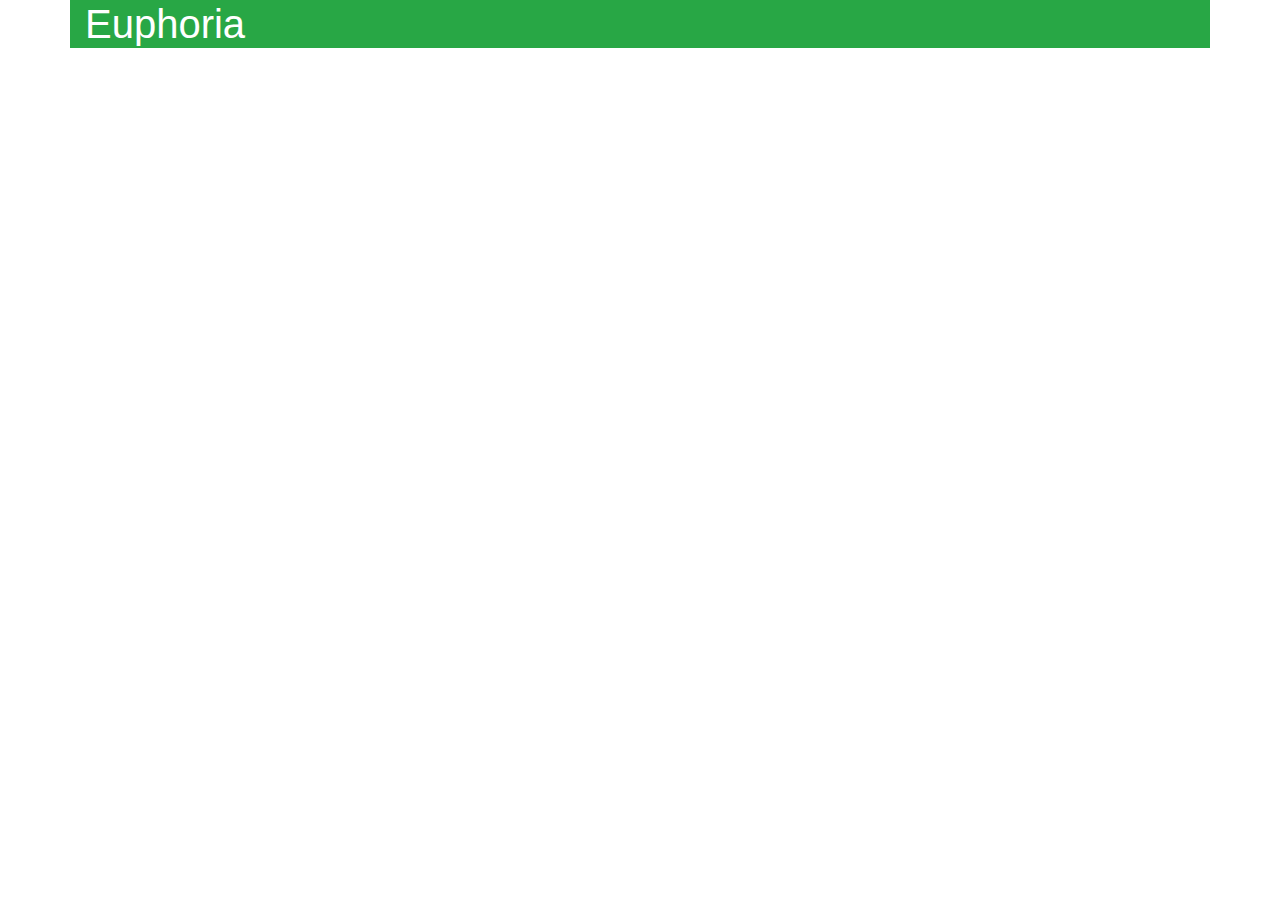
<file: Bootstrap/bts1.html>
<!DOCTYPE html>
<html lang="en">
<head>
<meta charset="UTF-8">
<meta name="viewport" content="width=device-width, initial-scale=1.0">
<meta http-equiv="X-UA-Compatible" content="ie=edge">
<meta name="Description" content="Enter your description here"/>
<link rel="stylesheet" href="https://cdnjs.cloudflare.com/ajax/libs/twitter-bootstrap/4.6.0/css/bootstrap.min.css">
<link rel="stylesheet" href="https://cdnjs.cloudflare.com/ajax/libs/font-awesome/5.15.4/css/all.min.css">

<title>BTS-1</title>
</head>
<body>
    <div class="container bg-success">
        <h1 class="text-white">Euphoria</h1>
    </div>
<script src="https://cdnjs.cloudflare.com/ajax/libs/jquery/3.5.1/jquery.min.js"></script>
<script src="https://cdnjs.cloudflare.com/ajax/libs/popper.js/1.16.1/umd/popper.min.js"></script>
<script src="https://cdnjs.cloudflare.com/ajax/libs/twitter-bootstrap/4.6.0/js/bootstrap.min.js"></script>
</body>
</html>
</file>
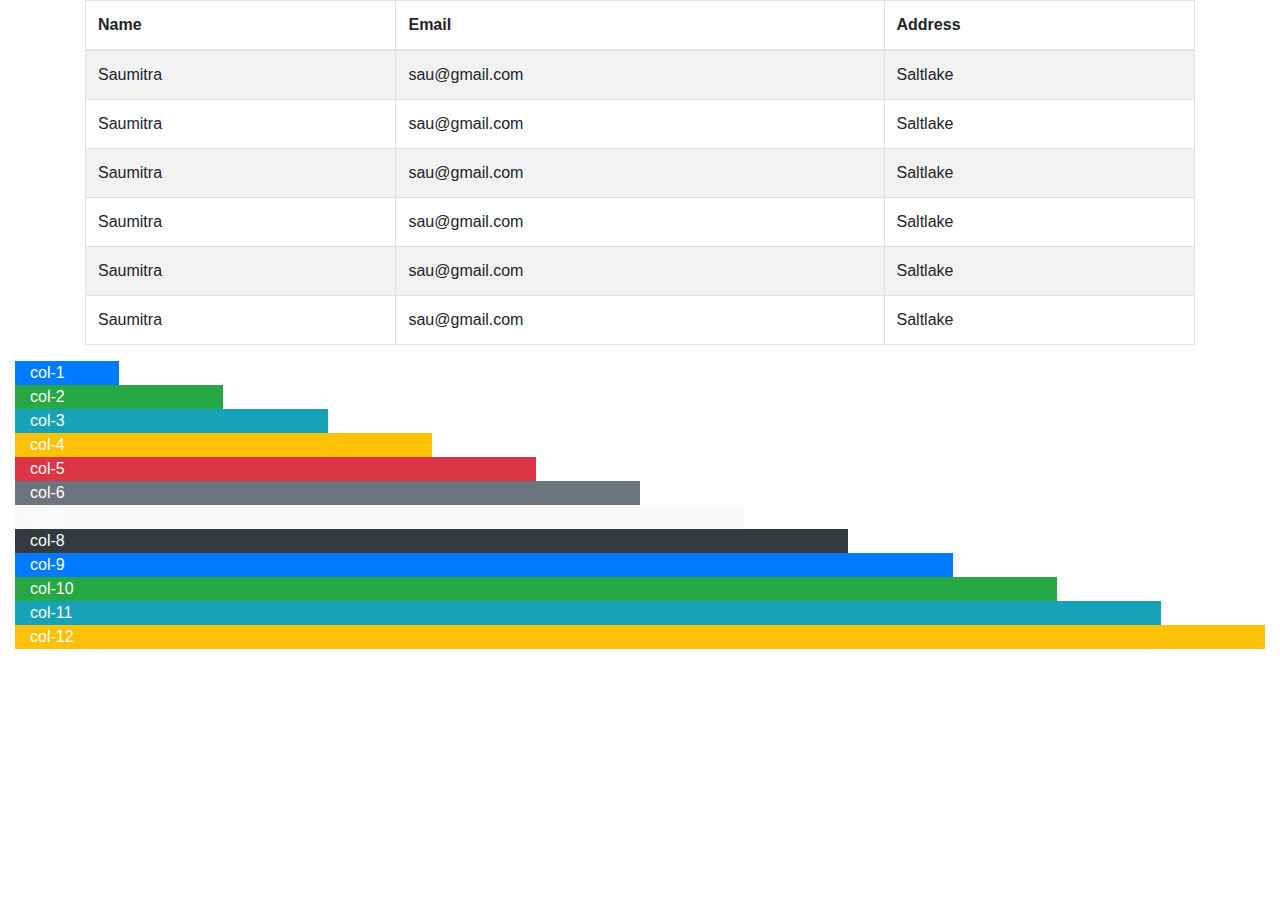
<file: Bootstrap/bts2.html>
<!DOCTYPE html>
<html lang="en">
<head>
<meta charset="UTF-8">
<meta name="viewport" content="width=device-width, initial-scale=1.0">
<meta http-equiv="X-UA-Compatible" content="ie=edge">
<meta name="Description" content="Enter your description here"/>
<link rel="stylesheet" href="css/bootstrap.css">
<link rel="stylesheet" href="https://cdnjs.cloudflare.com/ajax/libs/font-awesome/5.15.4/css/all.min.css">

<title>BTS-2</title>
</head>
<body>
    <div class="container">
        <table class="table table-bordered table-striped">
            <thead>
                <tr>
                    <th>Name</th>
                    <th>Email</th>
                    <th>Address</th>
                </tr>
            </thead>
            <tbody>
                <tr>
                    <td>Saumitra</td>
                    <td>sau@gmail.com</td>
                    <td>Saltlake</td>
                </tr>
                <tr>
                    <td>Saumitra</td>
                    <td>sau@gmail.com</td>
                    <td>Saltlake</td>
                </tr>
                <tr>
                    <td>Saumitra</td>
                    <td>sau@gmail.com</td>
                    <td>Saltlake</td>
                </tr>
                <tr>
                    <td>Saumitra</td>
                    <td>sau@gmail.com</td>
                    <td>Saltlake</td>
                </tr>
                <tr>
                    <td>Saumitra</td>
                    <td>sau@gmail.com</td>
                    <td>Saltlake</td>
                </tr>
                <tr>
                    <td>Saumitra</td>
                    <td>sau@gmail.com</td>
                    <td>Saltlake</td>
                </tr>
            </tbody>
        </table>
    </div>
    <div class="container-fluid">
        <div class="col-1 bg-primary text-white">
            col-1
        </div>
        <div class="col-2 bg-success text-white">
            col-2
        </div>
        <div class="col-3 bg-info text-white">
            col-3
        </div>
        <div class="col-4 bg-warning text-white">
            col-4
        </div>
        <div class="col-5 bg-danger text-white">
            col-5
        </div>
        <div class="col-6 bg-secondary text-white">
            col-6
        </div>
        <div class="col-7 bg-light text-white">
            col-7
        </div>
        <div class="col-8 bg-dark text-white">
            col-8
        </div>
        <div class="col-9 bg-primary text-white">
            col-9
        </div>
        <div class="col-10 bg-success text-white">
            col-10
        </div>
        <div class="col-11 bg-info text-white">
            col-11
        </div>
        <div class="col-12 bg-warning text-white">
            col-12
        </div>
    </div>
<script src="js/jquery.js"></script>
<script src="js/popper.js"></script>
<script src="js/bootstrap.js"></script>
</body>
</html>
</file>
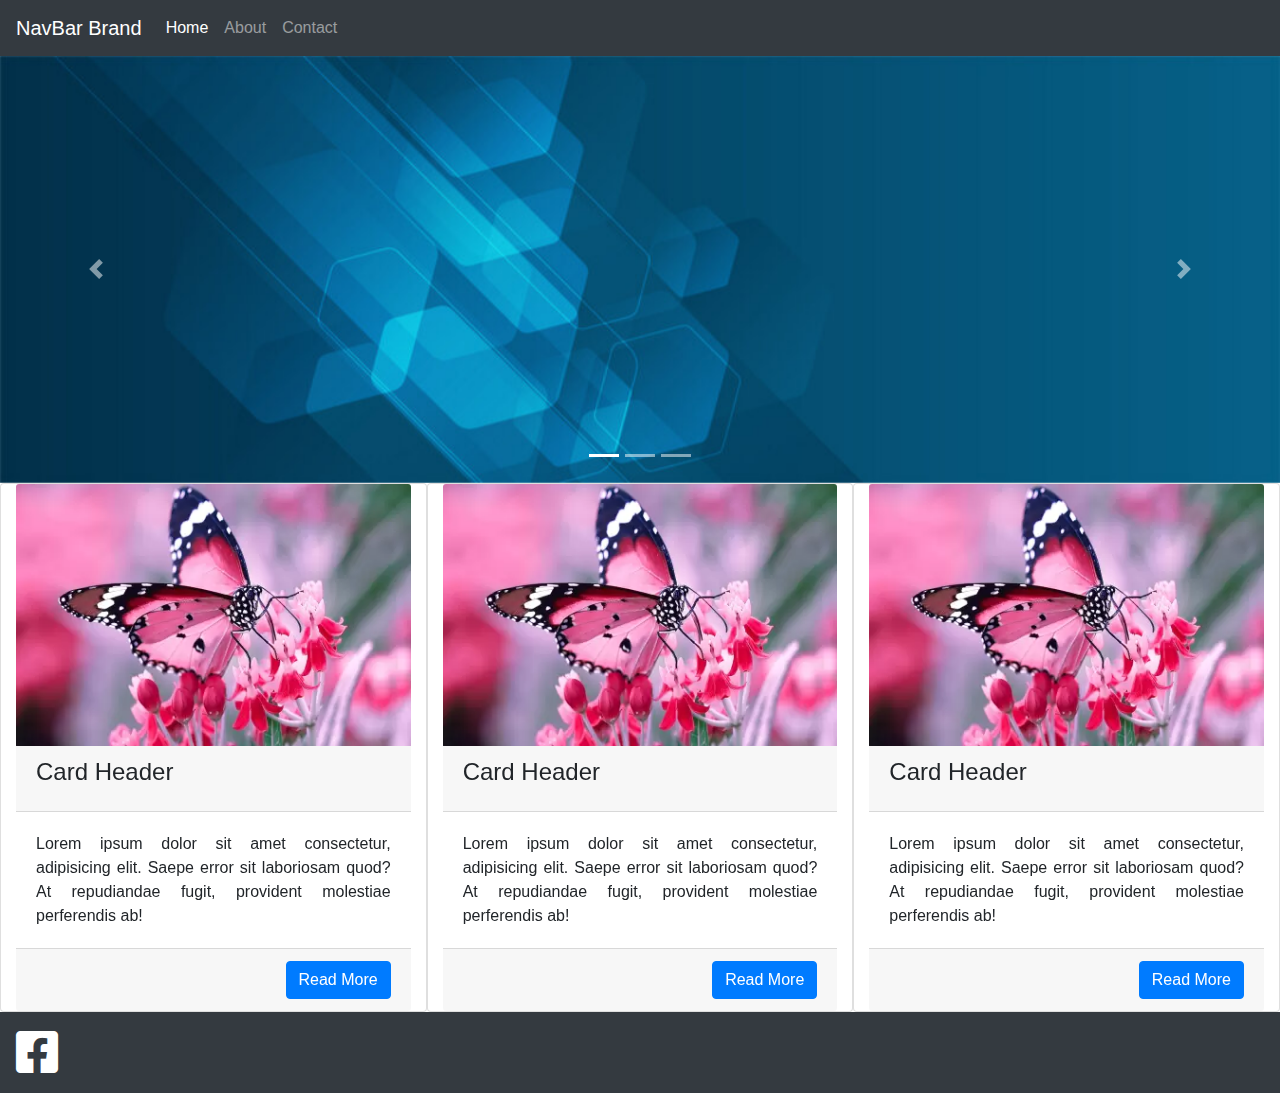
<file: Bootstrap/bts3.html>
<!DOCTYPE html>
<html lang="en">
<head>
<meta charset="UTF-8">
<meta name="viewport" content="width=device-width, initial-scale=1.0">
<meta http-equiv="X-UA-Compatible" content="ie=edge">
<meta name="Description" content="Enter your description here"/>
<link rel="stylesheet" href="css/bootstrap.css">
<link rel="stylesheet" href="https://cdnjs.cloudflare.com/ajax/libs/font-awesome/5.15.4/css/all.min.css">

<title>BTS-2</title>
</head>
<body>
    <nav class="navbar bg-dark navbar-dark navbar-expand-lg">
        <a href="#" class="navbar-brand">NavBar Brand</a>
        <button class="navbar-toggler" data-target="#myMenu" type="button" data-toggle="collapse">
            <span class="navbar-toggler-icon"></span>
        </button>
        <div class="collapse navbar-collapse" id="myMenu">
            <ul class="navbar-nav">
                <li class="nav-item active">
                    <a href="bts3.html" class="nav-link">Home</a>
                </li>
                <li class="nav-item">
                    <a href="#" class="nav-link">About</a>
                </li>
                <li class="nav-item">
                    <a href="contact.html" class="nav-link">Contact</a>
                </li>
            </ul>
        </div>
    </nav>
    <div class="carousel slide" id="mySlide" data-ride="carousel">
        <ul class="carousel-indicators">
            <li class="active" data-target="#mySlide" data-slide-to="0"></li>
            <li data-target="#mySlide" data-slide-to="1"></li>
            <li data-target="#mySlide" data-slide-to="2"></li>
        </ul>
        <div class="carousel-inner">
            <div class="carousel-item active">
                <img src="images/slider_1.jpg" class="w-100" alt="Slide-1">
            </div>
            <div class="carousel-item">
                <img src="images/slider_2.jpg" class="w-100" alt="Slide-2">
            </div>
            <div class="carousel-item">
                <img src="images/slider_3.jpg" class="w-100" alt="Slide-3">
            </div>
        </div>
        <a class="carousel-control-next" type="button" data-target="#mySlide" data-slide="next">
            <span class="carousel-control-next-icon"></span>
        </a>
        <a class="carousel-control-prev" type="button" data-target="#mySlide" data-slide="prev">
            <span class="carousel-control-prev-icon"></span>
        </a>
    </div>
    <div class="container-fluid">
        <div class="row">
            <section class="card col-4">
                <img src="images/img3.jpg" alt="Crad-img-1" class="card-img-top">
                <section class="card-header">
                    <h4 class="card-title">Card Header</h4>
                </section>
                <section class="card-body">
                    <p class="card-text text-justify">
                        Lorem ipsum dolor sit amet consectetur, adipisicing elit. Saepe error sit laboriosam quod? At repudiandae fugit, provident molestiae perferendis ab!
                    </p>
                </section>
                <section class="card-footer">
                    <a href="#" class="btn btn-primary float-right">Read More</a>
                </section>
            </section>
            <section class="card col-4">
                <img src="images/img3.jpg" alt="Crad-img-1" class="card-img-top">
                <section class="card-header">
                    <h4 class="card-title">Card Header</h4>
                </section>
                <section class="card-body">
                    <p class="card-text text-justify">
                        Lorem ipsum dolor sit amet consectetur, adipisicing elit. Saepe error sit laboriosam quod? At repudiandae fugit, provident molestiae perferendis ab!
                    </p>
                </section>
                <section class="card-footer">
                    <a href="#" class="btn btn-primary float-right">Read More</a>
                </section>
            </section>
            <section class="card col-4">
                <img src="images/img3.jpg" alt="Crad-img-1" class="card-img-top">
                <section class="card-header">
                    <h4 class="card-title">Card Header</h4>
                </section>
                <section class="card-body">
                    <p class="card-text text-justify">
                        Lorem ipsum dolor sit amet consectetur, adipisicing elit. Saepe error sit laboriosam quod? At repudiandae fugit, provident molestiae perferendis ab!
                    </p>
                </section>
                <section class="card-footer">
                    <a href="#" class="btn btn-primary float-right">Read More</a>
                </section>
            </section>
        </div>
    </div>
    <footer class="container-fluid bg-dark text-white p-3">
        <a href="#" class="text-white"><i class="fab fa-facebook-square fa-3x"></i></a>

    </footer>
<script src="js/jquery.js"></script>
<script src="js/popper.js"></script>
<script src="js/bootstrap.js"></script>
</body>
</html>
</file>
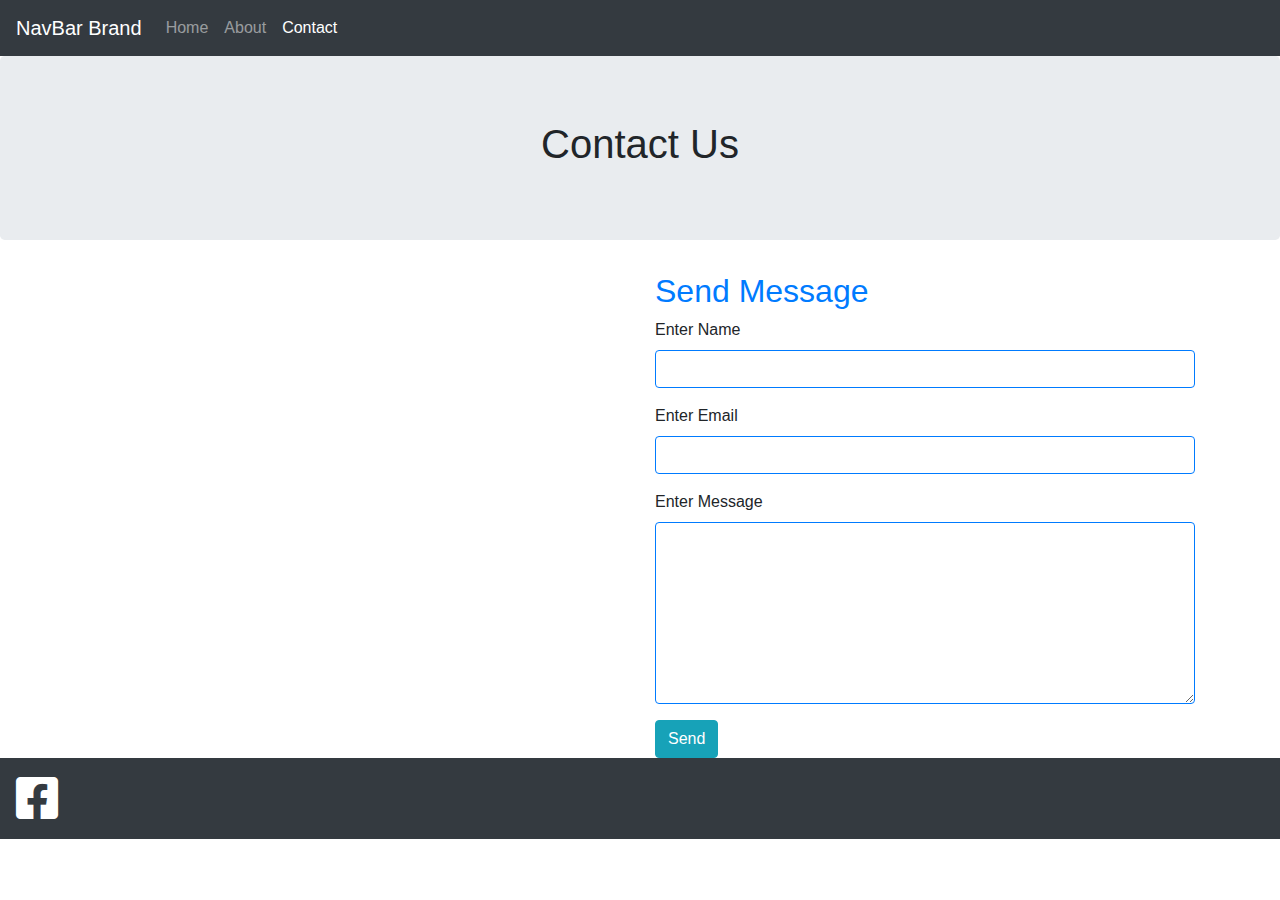
<file: Bootstrap/contact.html>
<!DOCTYPE html>
<html lang="en">
<head>
<meta charset="UTF-8">
<meta name="viewport" content="width=device-width, initial-scale=1.0">
<meta http-equiv="X-UA-Compatible" content="ie=edge">
<meta name="Description" content="Enter your description here"/>
<link rel="stylesheet" href="css/bootstrap.css">
<link rel="stylesheet" href="https://cdnjs.cloudflare.com/ajax/libs/font-awesome/5.15.4/css/all.min.css">

<title>Contact</title>
</head>
<body>
    <nav class="navbar bg-dark navbar-dark navbar-expand-lg">
        <a href="#" class="navbar-brand">NavBar Brand</a>
        <button class="navbar-toggler" data-target="#myMenu" type="button" data-toggle="collapse">
            <span class="navbar-toggler-icon"></span>
        </button>
        <div class="collapse navbar-collapse" id="myMenu">
            <ul class="navbar-nav">
                <li class="nav-item">
                    <a href="bts3.html" class="nav-link">Home</a>
                </li>
                <li class="nav-item">
                    <a class="nav-link">About</a>
                </li>
                <li class="nav-item  active">
                    <a href="contact.html" class="nav-link">Contact</a>
                </li>
            </ul>
        </div>
    </nav>
    <div class="jumbotron text-center">
        <h1>Contact Us</h1>
    </div>
    <div class="container">
        <div class="row">
            <div class="col">

            </div>
            <div class="col">
                <h2 class="text-primary">Send Message</h2>
                <form name="frm">
                    <div class="form-group">
                        <label for="name">Enter Name</label>
                        <input type="text" name="fullName" class="form-control border-primary">
                    </div>
                    <div class="form-group">
                        <label for="email_id">Enter Email</label>
                        <input type="email" name="email_id" class="form-control border-primary">
                    </div>
                    <div class="form-group">
                        <label for="msg">Enter Message</label>
                        <textarea name="msg" rows="7" class="form-control border-primary"></textarea>
                    </div>
                    <input type="submit" name="ok" value="Send" class="btn btn-info">
                </form>
            </div>
        </div>
    </div>
    <footer class="container-fluid bg-dark text-white p-3">
        <a href="#" class="text-white"><i class="fab fa-facebook-square fa-3x"></i></a>

    </footer>
<script src="js/jquery.js"></script>
<script src="js/popper.js"></script>
<script src="js/bootstrap.js"></script>
</body>
</html>
</file>
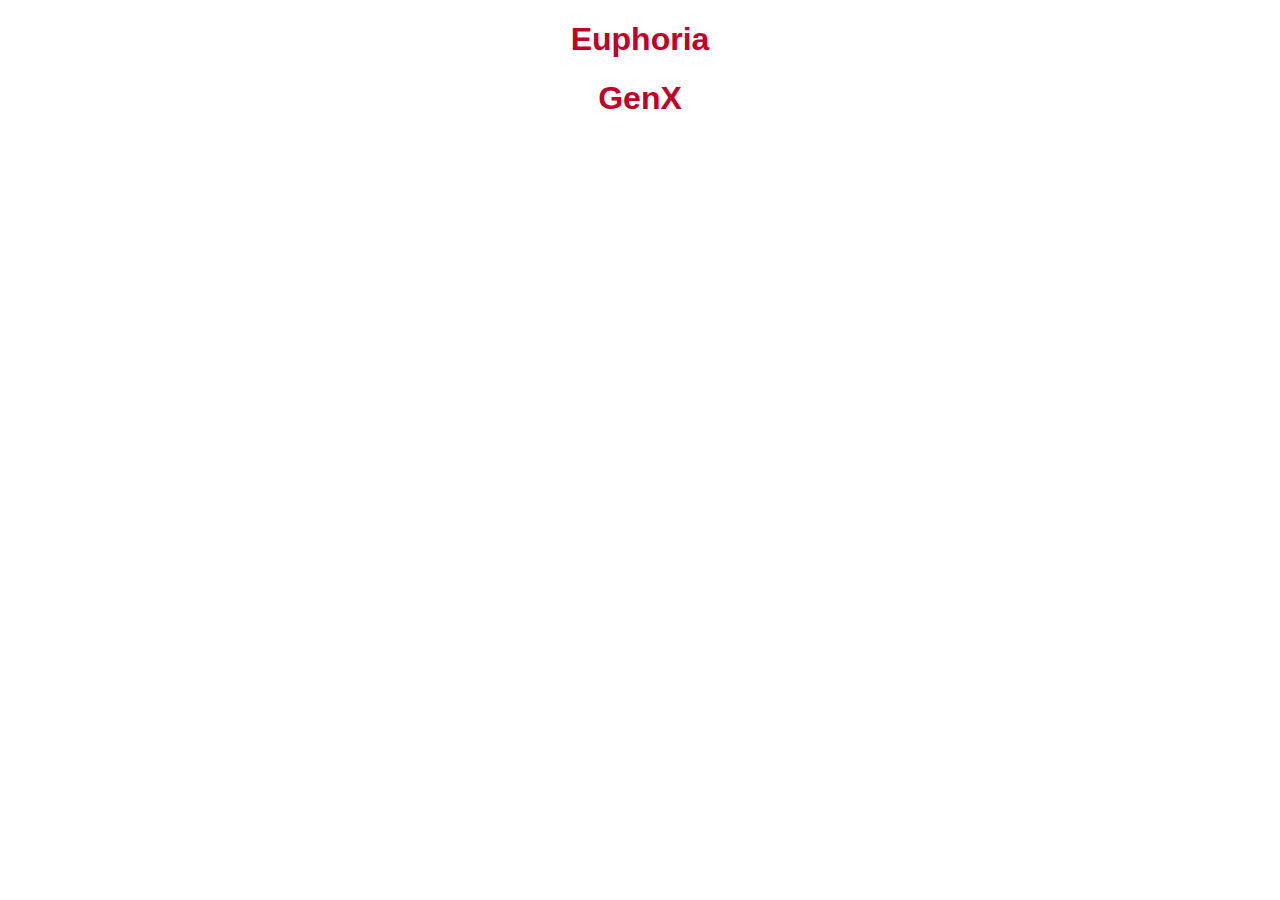
<file: css/css1.html>
<!DOCTYPE html>
<html lang="en">
<head>
    <meta charset="UTF-8">
    <meta name="viewport" content="width=device-width, initial-scale=1.0">
    <title>CSS-1</title>
</head>
<body>
    <h1 style="color: rgb(192, 0, 38); text-align: center; font-family: Arial, Helvetica, sans-serif;">Euphoria</h1>
    <h1 style="color: rgb(192, 0, 38); text-align: center; font-family: Arial, Helvetica, sans-serif;">GenX</h1>
</body>
</html>
</file>
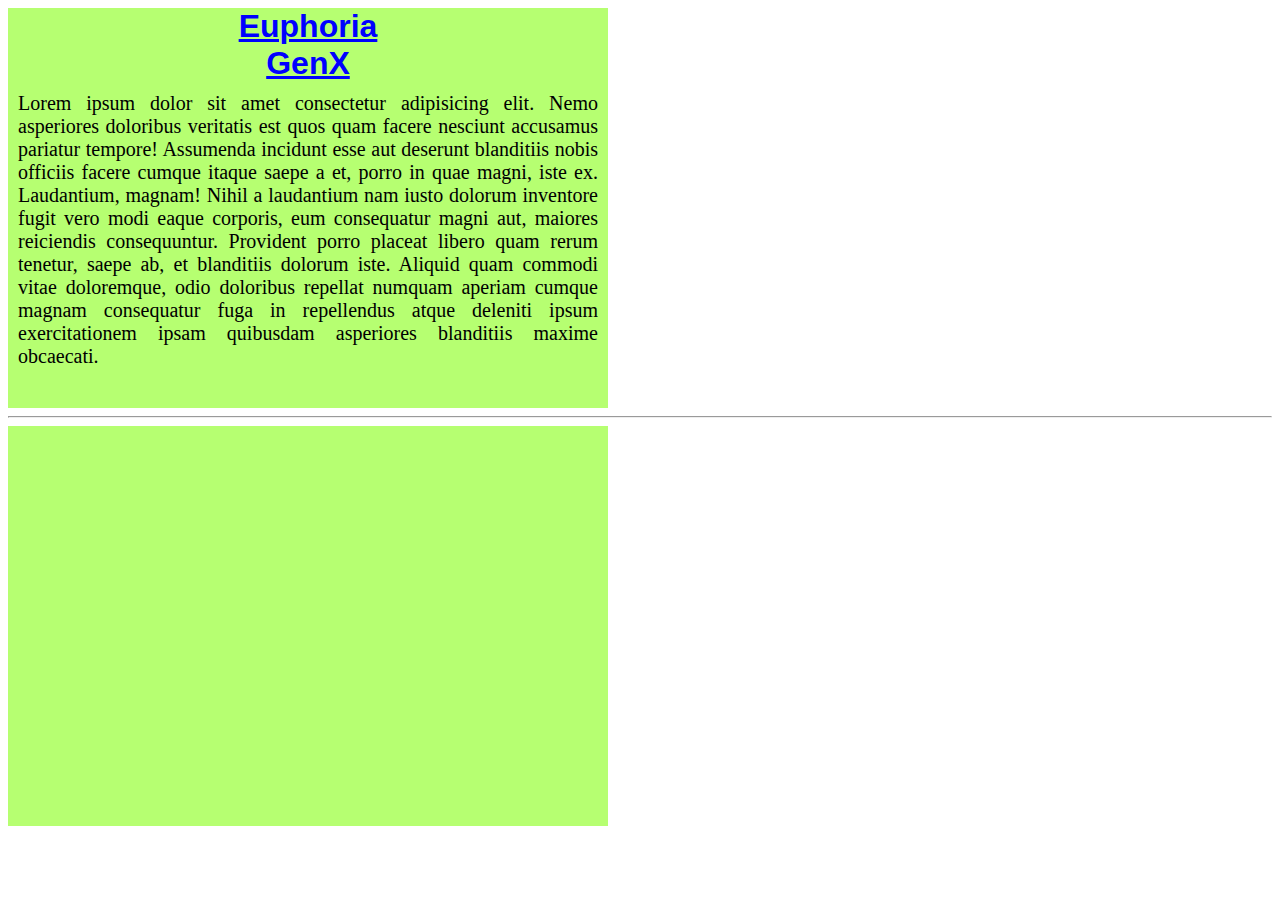
<file: css/css2.html>
<!DOCTYPE html>
<html lang="en">
<head>
    <meta charset="UTF-8">
    <meta name="viewport" content="width=device-width, initial-scale=1.0">
    <title>CSS-2</title>
    <style type="text/css">
        div{
            width: 600px;
            height: 400px;
            background-color: #b6ff71;
        }
        h1{
            margin: 0;
            padding: 0;
            color: blue;
            text-align: center;
            text-decoration: underline;
            font-family: Arial, Helvetica, sans-serif;
        }
        p{
            margin: 0;
            font-size: 20px;
            text-align: justify;
            padding: 10px;
        }
    </style>
</head>
<body>
    <div>
        <h1>Euphoria</h1>
        <h1>GenX</h1>
        <p>
            Lorem ipsum dolor sit amet consectetur adipisicing elit. Nemo asperiores doloribus veritatis est quos quam facere nesciunt accusamus pariatur tempore! Assumenda incidunt esse aut deserunt blanditiis nobis officiis facere cumque itaque saepe a et, porro in quae magni, iste ex. Laudantium, magnam! Nihil a laudantium nam iusto dolorum inventore fugit vero modi eaque corporis, eum consequatur magni aut, maiores reiciendis consequuntur. Provident porro placeat libero quam rerum tenetur, saepe ab, et blanditiis dolorum iste. Aliquid quam commodi vitae doloremque, odio doloribus repellat numquam aperiam cumque magnam consequatur fuga in repellendus atque deleniti ipsum exercitationem ipsam quibusdam asperiores blanditiis maxime obcaecati.
        </p>
    </div>
    <hr>
    <div>
        
    </div>
</body>
</html>
</file>
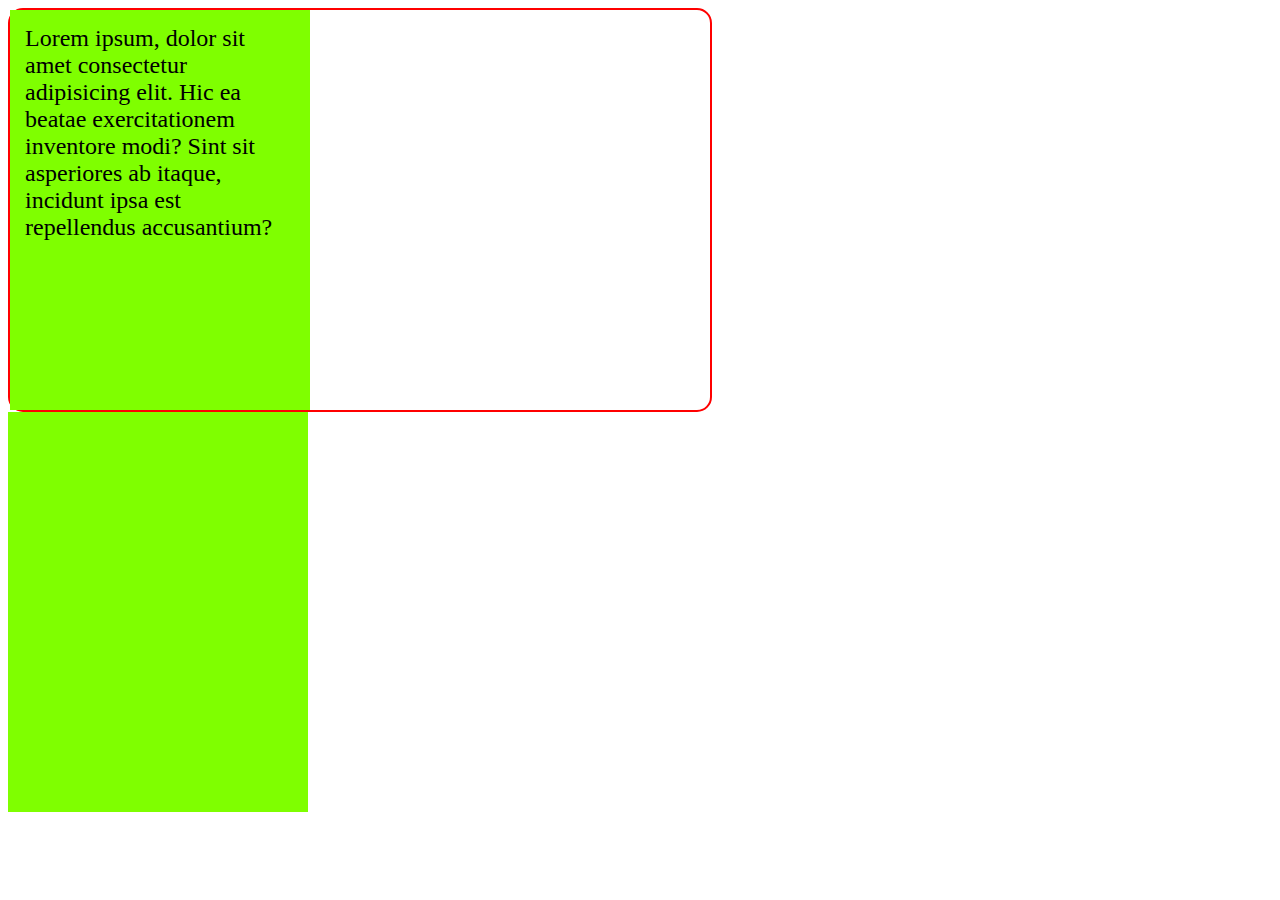
<file: css/css3.html>
<!DOCTYPE html>
<html lang="en">
<head>
    <meta charset="UTF-8">
    <meta name="viewport" content="width=device-width, initial-scale=1.0">
    <title>CSS-3</title>
    <style type="text/css">
        #dv1{
            width: 700px;
            height: 400px;
            border: 2px solid #ff0000;
            border-radius: 15px;
        }
        #dv2{
            width: 300px;
            height: 400px;
            background-color: chartreuse;
        }
        #body-text{
            margin: 0;
            padding: 15px;
            font-size: 24px;
        }
    </style>
</head>
<body>
    <div id="dv1">
        <div id="dv2">
            <p id="body-text">Lorem ipsum, dolor sit amet consectetur adipisicing elit. Hic ea beatae exercitationem inventore modi? Sint sit asperiores ab itaque, incidunt ipsa est repellendus accusantium?</p>
        </div>
    </div>
    <div id="dv2">

    </div>
</body>
</html>
</file>
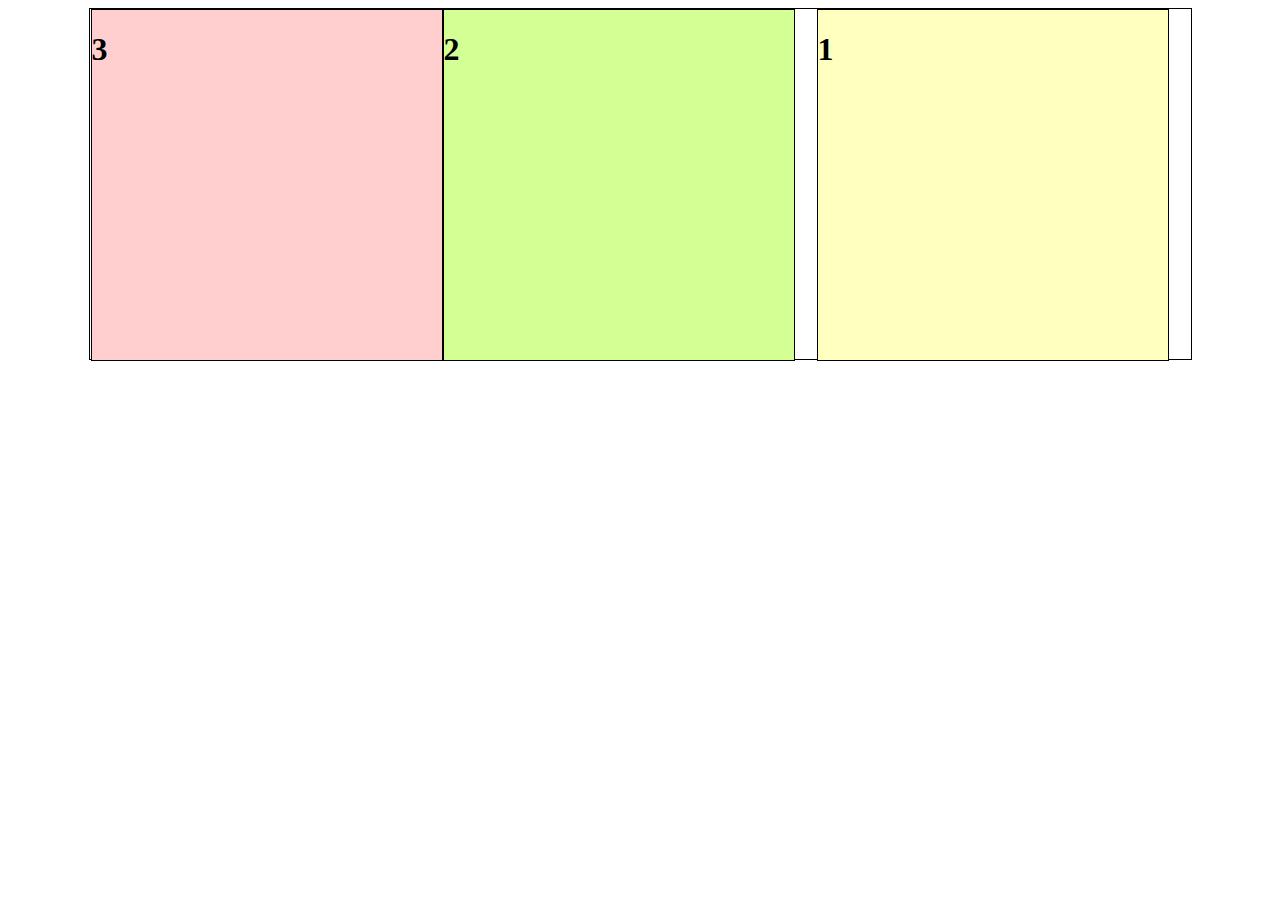
<file: css/css4.html>
<!DOCTYPE html>
<html lang="en">
<head>
    <meta charset="UTF-8">
    <meta name="viewport" content="width=device-width, initial-scale=1.0">
    <title>CSS-4</title>
    <style type="text/css">
        #wrapper{
            margin: 0 auto;
            width: 1101px;
            height: 350px;
            border: 1px solid #000;
        }
        .container{
            width: 350px;
            height: 350px;
            border: 1px solid #000;
            float: right;
        }
        .container-margin{
            margin-right: 22px;
        }
        .bg-red{
            background-color: #ffcece;
        }
        .bg-yellow{
            background-color: #ffffc0;
        }
        .bg-green{
            background-color: #d4ff94;
        }
    </style>
</head>
<body>
    <div id="wrapper">
        <div class="container container-margin bg-yellow">
            <h1>1</h1>
        </div>
        <div class="container container-margin bg-green">
            <h1>2</h1>
        </div>
        <div class="container bg-red">
            <h1>3</h1>
        </div>
    </div>
</body>
</html>
</file>
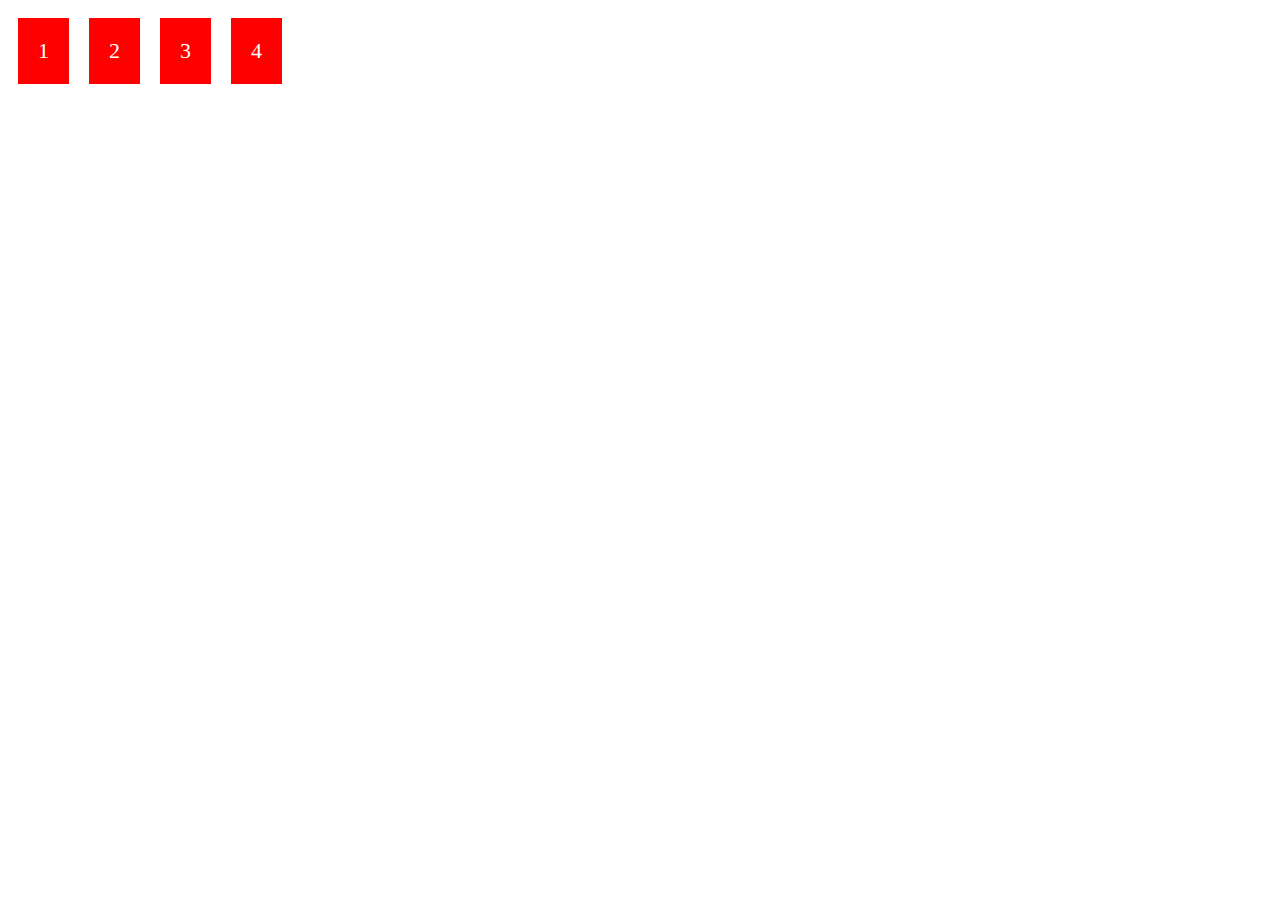
<file: css/css5.html>
<!DOCTYPE html>
<html lang="en">
<head>
    <meta charset="UTF-8">
    <meta name="viewport" content="width=device-width, initial-scale=1.0">
    <title>CSS-5</title>
    <style type="text/css">
        .flex-wrapper{
            display: flex;
        }
        .flex-wrapper > div{
            background-color: red;
            color: #fff;
            text-align: center;
            font-size: 22px;
            margin: 10px;
            padding: 20px;
        }
    </style>
</head>
<body>
    <div class="flex-wrapper">
        <div>
            1
        </div>
        <div>
            2
        </div>
        <div>
            3
        </div>
        <div>
            4
        </div>
    </div>
</body>
</html>
</file>
